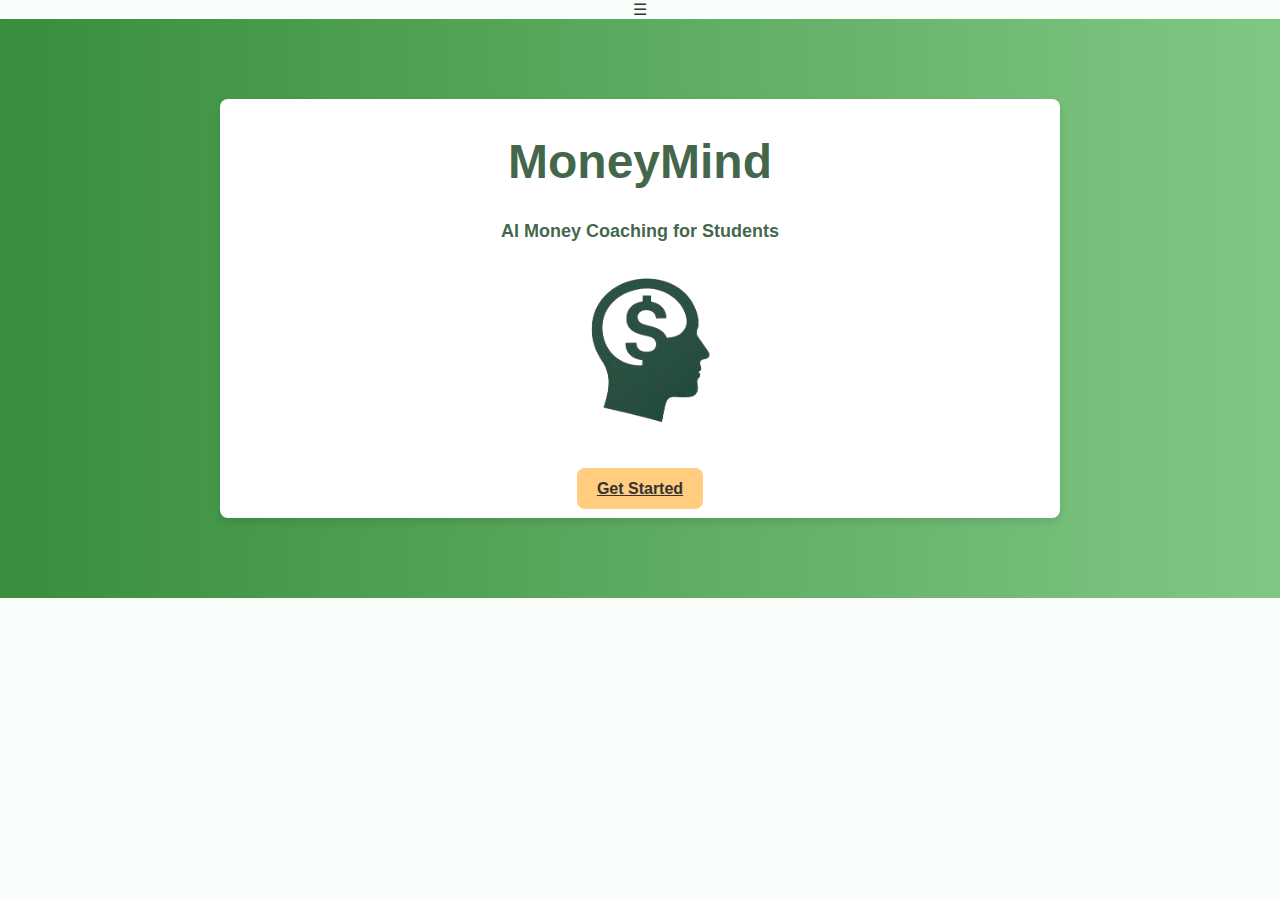
<file: index.html>
<!DOCTYPE html>
<html lang="en">
<head>
    <meta charset="UTF-8">
    <meta name="viewport" content="width=device-width, initial-scale=1.0">
    <title>MoneyMind</title>
    <link rel="stylesheet" href="styles.css">
</head>
<body>

    <header>
        <nav>
            <div class="hamburger" onclick="toggleMenu()">&#9776;</div>
            <ul id="nav-list">
                
            </ul>
        </nav>
    </header>

    <!-- Sidebar structure -->
    <div id="sidebar">
        <ul>
            <li><a href="index.html">Home</a></li>
            <li><a href="savings.html">Savings Goals</a></li>
            <li><a href="budget.html">Budget Tracker</a></li>
            <li><a href="debt.html">Debt Planner</a></li>
            <li><a href="ask.html">Ask MoneyMind</a></li>
            <li><a href="account.html">Account</a></li>
        </ul>
    </div>

    <section class="hero">
        <div class="container">
            <h1>MoneyMind</h1>
            <p class="tagline">AI Money Coaching for Students</p>
            <img src="logo.png" alt="MoneyMind Logo">
            <a href="savings.html" class="btn">Get Started</a>
        </div>
    </section>

    <script src="script.js"></script>
</body>
</html>
</file>
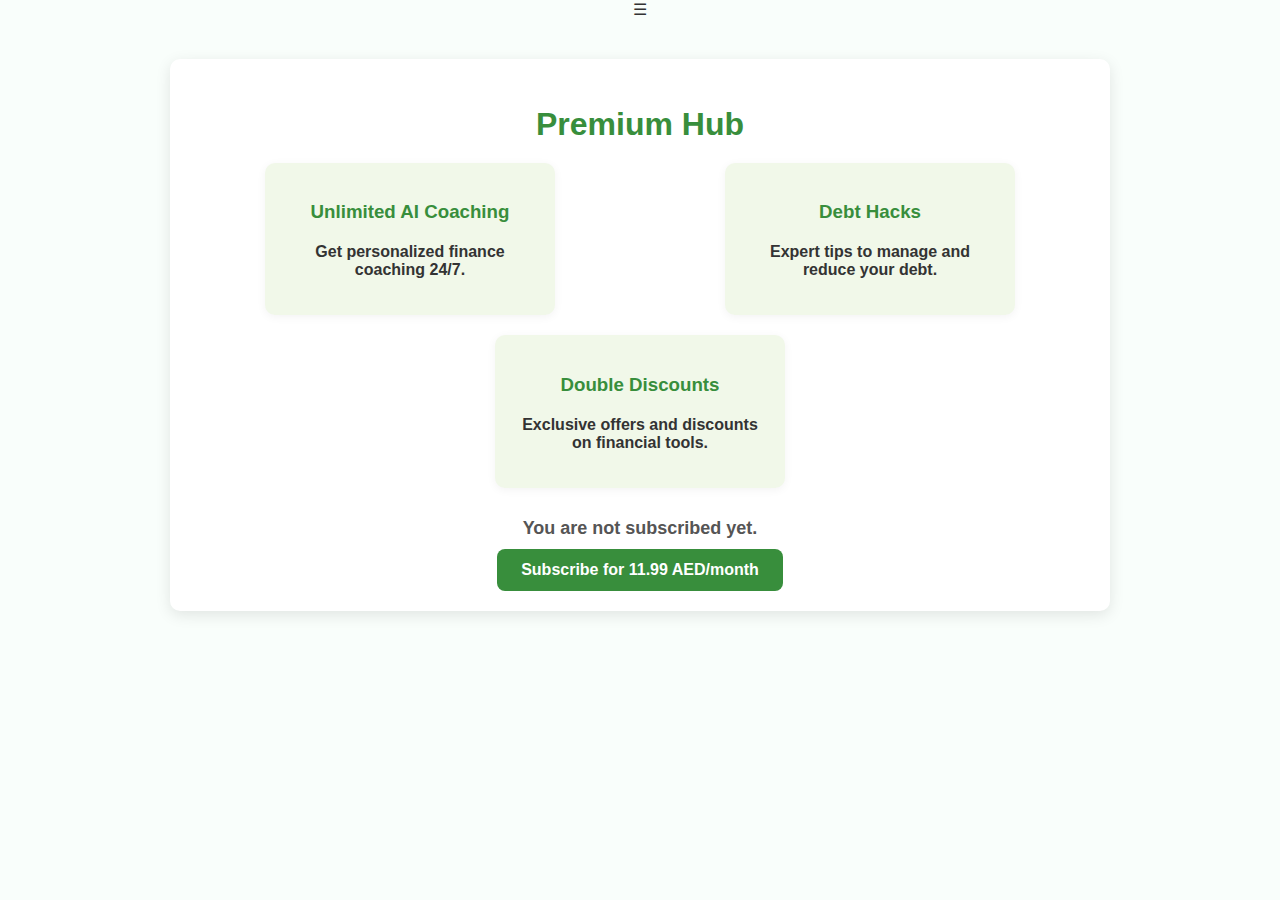
<file: account.html>
<!DOCTYPE html>
<html lang="en">
<head>
  <meta charset="UTF-8">
  <meta name="viewport" content="width=device-width, initial-scale=1.0">
  <title>Premium Hub</title>
  <link rel="stylesheet" href="styles.css">
  <script defer src="script.js"></script>
</head>
<header>
  <nav>
      <div class="hamburger" onclick="toggleMenu()">&#9776;</div>
      <ul id="nav-list">
          
      </ul>
  </nav>
</header>

<!-- Sidebar structure -->
<div id="sidebar">
  <ul>
    <li><a href="index.html">Home</a></li>
    <li><a href="savings.html">Savings Goals</a></li>
    <li><a href="budget.html">Budget Tracker</a></li>
    <li><a href="debt.html">Debt Planner</a></li>
    <li><a href="ask.html">Ask MoneyMind</a></li>
    <li><a href="account.html">Account</a></li>
  </ul>
</div>
    

  <div class="premium-container">
    <h2>Premium Hub</h2>
    <div class="premium-features">
      <div class="premium-card" data-feature="Unlimited AI Coaching">
        <h3>Unlimited AI Coaching</h3>
        <p>Get personalized finance coaching 24/7.</p>
      </div>
      <div class="premium-card" data-feature="Debt Hacks">
        <h3>Debt Hacks</h3>
        <p>Expert tips to manage and reduce your debt.</p>
      </div>
      <div class="premium-card" data-feature="Double Discounts">
        <h3>Double Discounts</h3>
        <p>Exclusive offers and discounts on financial tools.</p>
      </div>
    </div>
    <div class="subscription-section">
      <p id="subscription-status">You are not subscribed yet.</p>
      <button id="subscribe-btn" onclick="toggleSubscription()">Subscribe for 11.99 AED/month</button>
    </div>
  </div>

  <!-- Modal for premium feature details -->
  <div id="premium-modal" class="modal">
    <div class="modal-content">
      <span class="close" onclick="closeModal()">&times;</span>
      <h2 id="modal-title">Premium Feature</h2>
      <p id="modal-description">Detailed information about the premium feature.</p>
    </div>
  </div>

  <!-- Payment Info Modal -->
<div id="payment-modal" class="modal">
    <div class="modal-content">
      <span class="close" onclick="closePaymentModal()">&times;</span>
      <h2>Enter Payment Information</h2>
      <form id="payment-form" onsubmit="submitPayment(event)">
        <input type="text" id="card-number" placeholder="Card Number" required>
        <input type="text" id="expiry-date" placeholder="Expiry Date (MM/YY)" required>
        <input type="text" id="cvv" placeholder="CVV" required>
        <input type="text" id="card-holder" placeholder="Name on Card" required>
        <button type="submit">Submit Payment</button>
      </form>
    </div>
  </div>
  
</body>
</html>
</file>
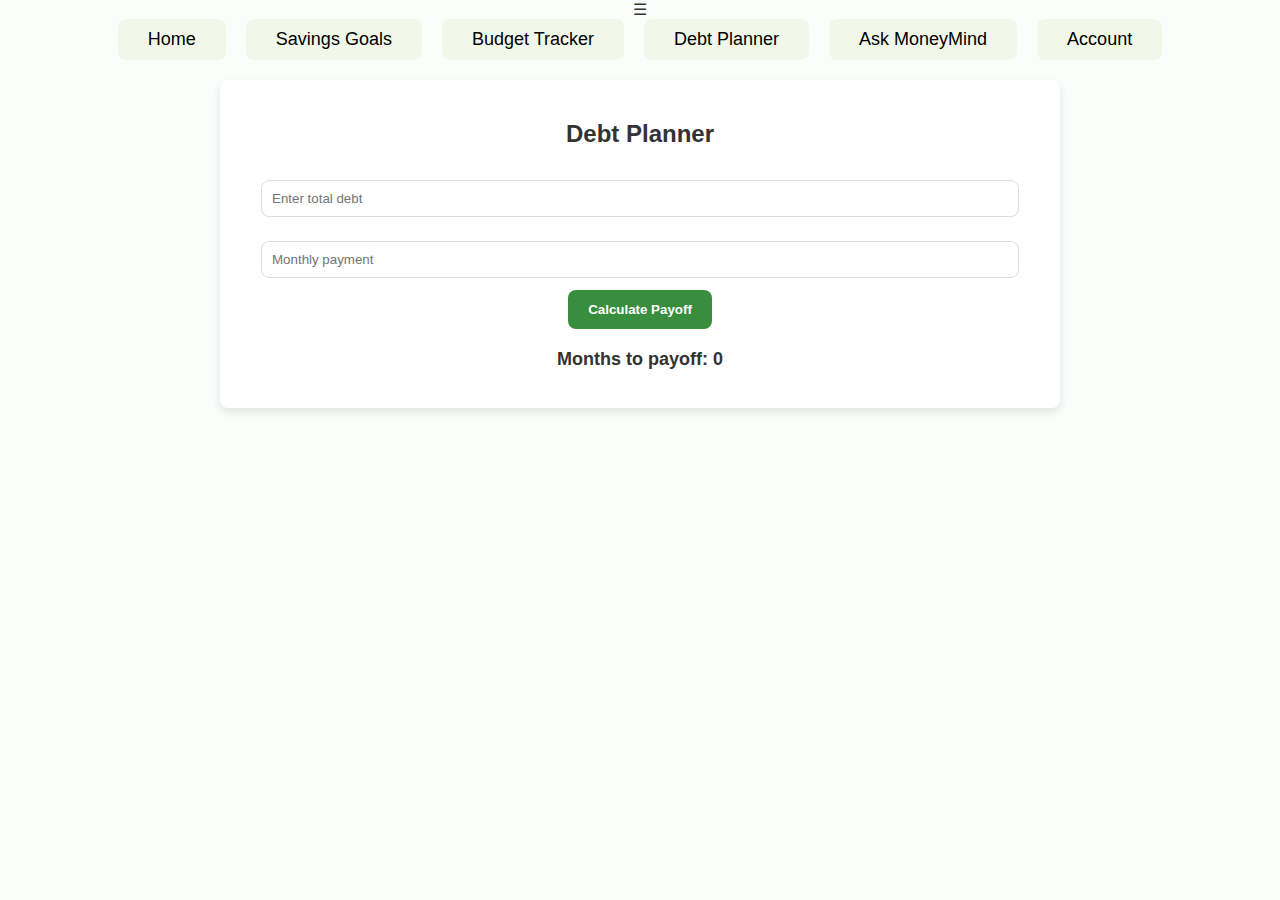
<file: debt.html>
<!DOCTYPE html>
<html lang="en">
<head>
    <meta charset="UTF-8">
    <meta name="viewport" content="width=device-width, initial-scale=1.0">
    <title>Debt Planner</title>
    <link rel="stylesheet" href="styles.css">
    <script defer src="script.js"></script>
</head>
<body>

<header>
    <nav>
        <div class="hamburger" onclick="toggleMenu()">&#9776;</div>
        <ul id="nav-list">
            <li><a href="index.html">Home</a></li>
            <li><a href="savings.html">Savings Goals</a></li>
            <li><a href="budget.html">Budget Tracker</a></li>
            <li><a href="debt.html">Debt Planner</a></li>
            <li><a href="ask.html">Ask MoneyMind</a></li>
            <li><a href="account.html">Account</a></li>
        </ul>
    </nav>
</header>

<!-- Sidebar structure -->
<div id="sidebar">
    <ul>
        <li><a href="index.html">Home</a></li>
        <li><a href="budget.html">Budget Tracker</a></li>
        <li><a href="savings.html">Savings Goals</a></li>
        <li><a href="debt.html">Debt Planner</a></li>
        <li><a href="ask.html">Ask MoneyMind</a></li>
        <li><a href="account.html">Account</a></li>
    </ul>
</div>
    
<div class="container">
    <h2>Debt Planner</h2>
    <input type="number" id="debt-amount" placeholder="Enter total debt">
    <input type="number" id="monthly-payment" placeholder="Monthly payment">
    <button onclick="calculateDebt()">Calculate Payoff</button>
    <p>Months to payoff: <span id="debt-months">0</span></p>

    <div id="payoff-section" style="display:none;">
        <h3>Track Your Payments</h3>
        <ul id="payoff-list"></ul>
        <p id="success-message" style="color: green; font-weight: bold; display: none;">🎉 Debt Cleared! 🎉</p>
    </div>
</div>

</body>
</html>
</file>
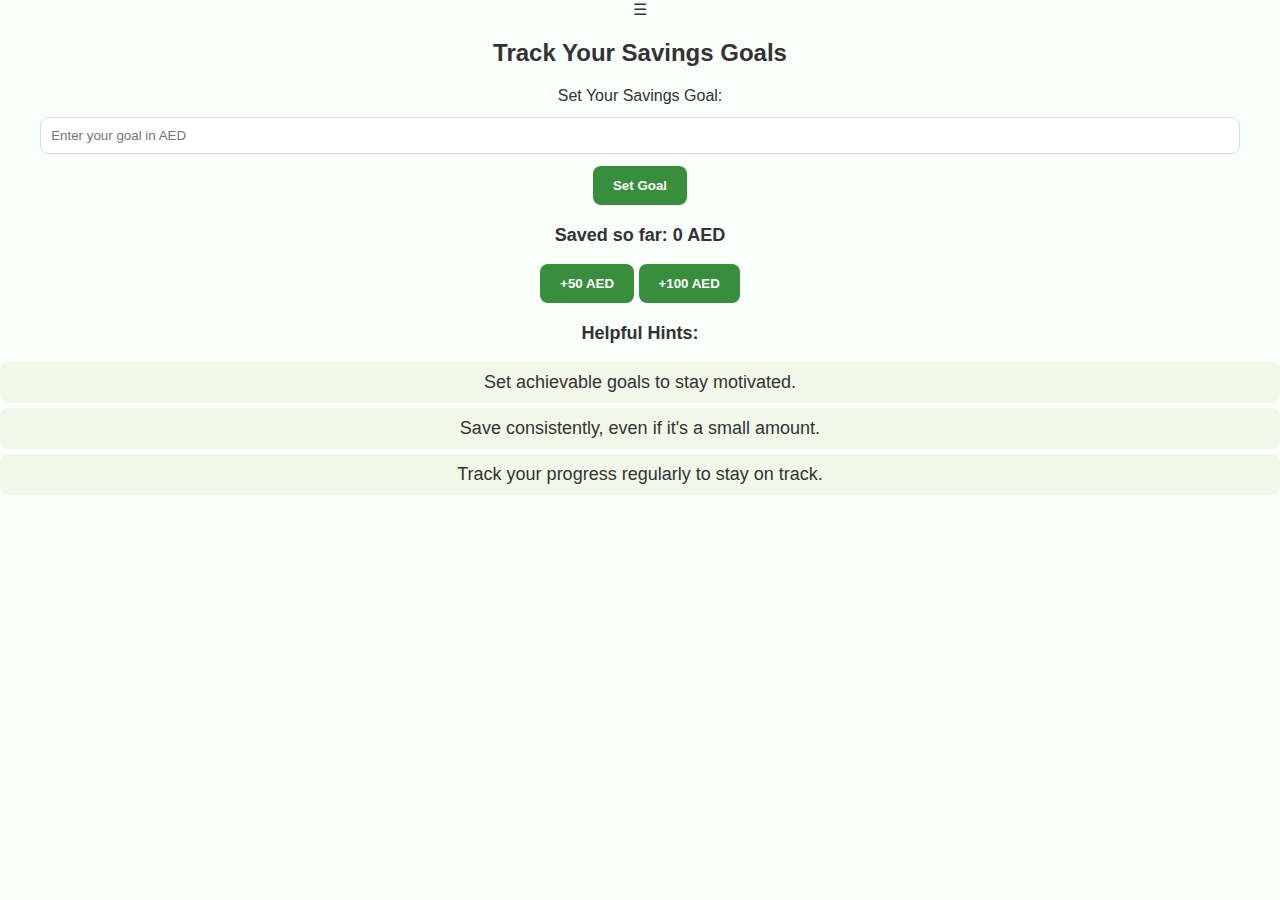
<file: savings.html>
<!DOCTYPE html>
<html lang="en">
<head>
    <meta charset="UTF-8">
    <meta name="viewport" content="width=device-width, initial-scale=1.0">
    <title>Savings Goals</title>
    <link rel="stylesheet" href="styles.css">
    <script defer src="script.js"></script>
</head>
<header>
    <nav>
        <div class="hamburger" onclick="toggleMenu()">&#9776;</div>
        <ul id="nav-list">
            
        </ul>
    </nav>
</header>

<!-- Sidebar structure -->
<div id="sidebar">
    <ul>
        <li><a href="index.html">Home</a></li>
        <li><a href="savings.html">Savings Goals</a></li>
        <li><a href="budget.html">Budget Tracker</a></li>
        <li><a href="debt.html">Debt Planner</a></li>
        <li><a href="ask.html">Ask MoneyMind</a></li>
        <li><a href="account.html">Account</a></li>
    </ul>
</div>
    

    <!-- Savings Goals Container -->
    <div class="savings-container">
        <h2>Track Your Savings Goals</h2>
        <div class="goal-input">
            <label for="savings-goal">Set Your Savings Goal:</label>
            <input type="number" id="savings-goal" placeholder="Enter your goal in AED">
            <button onclick="setGoal()">Set Goal</button>
        </div>

        <!-- Savings Progress Section -->
        <div class="savings-progress">
            <p>Saved so far: <span id="savings-progress">0</span> AED</p>
            <div class="progress-bar">
                <div id="progress-fill"></div>
            </div>
        </div>

        <!-- Add Savings Buttons -->
        <div class="add-savings">
            <button onclick="addSavings(50)">+50 AED</button>
            <button onclick="addSavings(100)">+100 AED</button>
        </div>

        <!-- Hints Section -->
        <div class="savings-hints">
            <p>Helpful Hints:</p>
            <ul>
                <li>Set achievable goals to stay motivated.</li>
                <li>Save consistently, even if it's a small amount.</li>
                <li>Track your progress regularly to stay on track.</li>
            </ul>
        </div>
    </div>

</body>
</html>
</file>
<file: styles.css>
/* General Styles */
body {
    font-family: 'Poppins', sans-serif;
    background-color: #f9fefb; /* Soft Green Tint */
    color: #333;
    text-align: center;
    margin: 0;
    padding: 0;
}

/* Default horizontal layout */
nav ul {
    display: flex;
    list-style: none;
    padding: 0;
    margin: 0;
    justify-content: center;
}

nav ul li {
    margin: 0 10px;
}

nav ul li a {
    text-decoration: none;
    color: black;
    padding: 12px 20px;
    font-size: 18px;
}

/* Hamburger Menu - Mobile View */
@media (max-width: 768px) {
    nav ul {
        display: none; /* Hide the menu items initially */
        flex-direction: column; /* Stack items vertically when shown */
        width: 100%;
        text-align: center;
        background-color: #fff;
        position: absolute;
        top: 50px;
        left: 0;
        border: 1px solid #ccc;
    }

    nav ul li {
        margin: 10px 0;
    }

    .hamburger {
        cursor: pointer;
        background-color: #333;
        width: 30px;
        height: 3px;
        margin: 6px auto;
    }

    nav.open ul {
        display: flex; /* Show the menu when hamburger is clicked */
    }

    nav ul li a {
        font-size: 16px;
        padding: 10px;
    }
}

/* Hero Section */
.hero {
    background: linear-gradient(to right, #388e3c, #81c784); /* Gradient for a fresh feel */
    padding: 60px 0;
    color: rgba(34, 75, 44, 0.854);
}

.hero h1 {
    font-size: 48px;
    margin-top: 15px;
    font-weight: 700;
}

.hero .tagline {
    font-size: 18px;
    margin-top: 30px;
}

.hero .container {
    text-align: center;
}

.hero .container img {
    display: block;
    margin: 0 auto;
}

/* Add a fun bouncing animation to the mascot */
@keyframes bounce {
    0% {
        transform: translateY(0);
    }
    100% {
        transform: translateY(-10px);
    }
}

/* Button Styling */
.hero .btn {
    background: #ffcc80; /* Light Yellow */
    color: #333;
    padding: 12px 20px;
    border: none;
    border-radius: 8px;
    font-weight: 600;
    cursor: pointer;
    transition: 0.3s;
}

.hero .btn:hover {
    background: #ffb74d; /* Slightly Darker Yellow */
}

/* Mobile Responsiveness */
@media (max-width: 600px) {
    .hero h1 {
        font-size: 36px;
    }
    
    .hero .tagline {
        font-size: 16px;
    }

    .hero .btn {
        width: 80%;
        padding: 10px;
    }

    nav ul {
        flex-direction: column;
    }

    nav ul li {
        margin: 10px 0;
    }
}

/* Buttons */
.btn, button {
    background: #ffcc80; /* Light Yellow */
    color: #333;
    padding: 10px 16px;
    border: none;
    border-radius: 8px;
    cursor: pointer;
    font-weight: 600;
    transition: 0.3s;
}

.btn:hover, button:hover {
    background: #ffb74d; /* Slightly Darker Yellow */
}

/* Inputs */
input {
    width: 92%;
    padding: 10px;
    margin: 12px 0;
    border: 1px solid #ddd;
    border-radius: 8px;
}

/* Lists */
ul {
    list-style-type: none;
    padding: 0;
}

li {
    background: #f1f8e9; /* Super Light Green */
    padding: 10px;
    margin: 6px 0;
    border-radius: 8px;
}

/* Budget Tracker Section */
.calculator {
    display: flex;
    justify-content: center;
    align-items: center;
    height: 100vh;
}

.paper {
    width: 300px;
    padding: 20px;
    background: #fff;
    box-shadow: 0 5px 10px rgba(0, 0, 0, 0.1);
    border-radius: 10px;
    position: relative;
    overflow: hidden;
    font-family: 'Courier New', Courier, monospace;
    border: 1px solid #ddd;
}

.input-section {
    display: flex;
    flex-direction: column;
    margin-bottom: 20px;
}

.input-field {
    padding: 10px;
    margin: 5px 0;
    border: 1px solid #ddd;
    border-radius: 5px;
}

.add-btn {
    padding: 10px;
    border: none;
    background-color: #4CAF50;
    color: white;
    border-radius: 5px;
    cursor: pointer;
    font-size: 16px;
    transition: background-color 0.3s;
}

.add-btn:hover {
    background-color: #45a049;
}

.expense-list {
    list-style-type: none;
    margin-bottom: 20px;
}

.expense-list li {
    padding: 5px 0;
    border-bottom: 1px solid #eee;
}

p {
    font-size: 18px;
    font-weight: bold;
    margin-top: 20px;
    text-align: center;
}

/* Progress Bar */
#progress-fill {
    height: 100%;
    background-color: #388e3c;
    width: 0%;
    border-radius: 8px;
    transition: width 0.5s ease-in-out;
}

/* Celebration Effect */
.goal-reached {
    animation: goalAchievedGlow 1s infinite alternate;
}

@keyframes goalAchievedGlow {
    0% {
        background-color: #f9fefb;
    }
    100% {
        background-color: #e0ffe0; /* Light green glow */
    }
}

.chat-container {
    max-width: 500px;
    margin: 50px auto;
    padding: 20px;
    border-radius: 10px;
    box-shadow: 0 0 10px rgba(0, 0, 0, 0.1);
    background: #f9f9f9;
}

#chat-box {
    height: 300px;
    overflow-y: auto;
    padding: 10px;
    background: white;
    border-radius: 5px;
    border: 1px solid #ccc;
}

.bot-message, .user-message {
    padding: 8px;
    margin: 5px;
    border-radius: 5px;
    max-width: 80%;
}

.bot-message {
    background: #e0f7fa;
    align-self: flex-start;
}

.user-message {
    background: #dcedc8;
    align-self: flex-end;
    text-align: right;
}

.chat-input {
    display: flex;
    margin-top: 10px;
}

.chat-input input {
    flex: 1;
    padding: 10px;
    border-radius: 5px;
    border: 1px solid #ccc;
}

.chat-input button {
    padding: 10px;
    border: none;
    background: #26a69a;
    color: white;
    border-radius: 5px;
    cursor: pointer;
}

/* Premium Hub Page Styles */
.container {
    max-width: 800px;
    margin: 20px auto;
    padding: 20px;
    background-color: white;
    border-radius: 8px;
    box-shadow: 0 4px 8px rgba(0, 0, 0, 0.1);
    text-align: center;
}

h2 {
    font-size: 24px;
    margin-bottom: 20px;
}

ul {
    list-style-type: none;
    padding: 0;
    margin-bottom: 20px;
}

ul li {
    font-size: 18px;
    margin: 5px 0;
}

button {
    padding: 12px 20px;
    background-color: #388e3c; /* Green */
    color: white;
    border: none;
    border-radius: 8px;
    font-weight: 600;
    cursor: pointer;
    transition: 0.3s;
}

button:hover {
    background-color: #2c6b2f;
}

#subscription-status {
    font-size: 16px;
    margin-top: 20px;
    color: #555;
}

/* Premium Hub Page Styles */
.premium-container {
    max-width: 900px;
    margin: 40px auto;
    padding: 20px;
    background: white;
    border-radius: 10px;
    box-shadow: 0 4px 15px rgba(0, 0, 0, 0.1);
    text-align: center;
}

.premium-container h2 {
    font-size: 32px;
    margin-bottom: 20px;
    color: #388e3c;
}

.premium-features {
    display: flex;
    justify-content: space-around;
    flex-wrap: wrap;
    gap: 20px;
    margin-bottom: 30px;
}

.premium-card {
    background: #f1f8e9;
    padding: 20px;
    border-radius: 10px;
    width: 250px;
    box-shadow: 0 2px 10px rgba(0, 0, 0, 0.05);
    cursor: pointer;
    transition: transform 0.3s ease, box-shadow 0.3s ease;
}

.premium-card:hover {
    transform: translateY(-5px);
    box-shadow: 0 4px 15px rgba(0, 0, 0, 0.1);
}

.premium-card h3 {
    margin-bottom: 10px;
    color: #388e3c;
}

.premium-card p {
    font-size: 16px;
}

.subscription-section {
    margin-top: 20px;
}

#subscription-status {
    font-size: 18px;
    margin-bottom: 10px;
    color: #555;
}

#subscribe-btn {
    padding: 12px 24px;
    background-color: #388e3c;
    color: white;
    border: none;
    border-radius: 8px;
    cursor: pointer;
    font-size: 16px;
    transition: background-color 0.3s ease;
}

#subscribe-btn:hover {
    background-color: #2c6b2f;
}

/* Modal Styles */
.modal {
    display: none; /* Hidden by default */
    position: fixed;
    z-index: 1000;
    left: 0;
    top: 0;
    width: 100%;
    height: 100%;
    overflow: auto;
    background: rgba(0, 0, 0, 0.4);
}

#sidebar {
    position: fixed;
    left: -250px; /* Hide sidebar initially */
    top: 0;
    width: 250px;
    height: 100%;
    background-color: #388e3c;
    color: rgb(10, 57, 32);
    transition: left 0.3s ease-in-out;
}

#sidebar.active {
    left: 0; /* Show sidebar when 'active' class is added */
}
</file>
